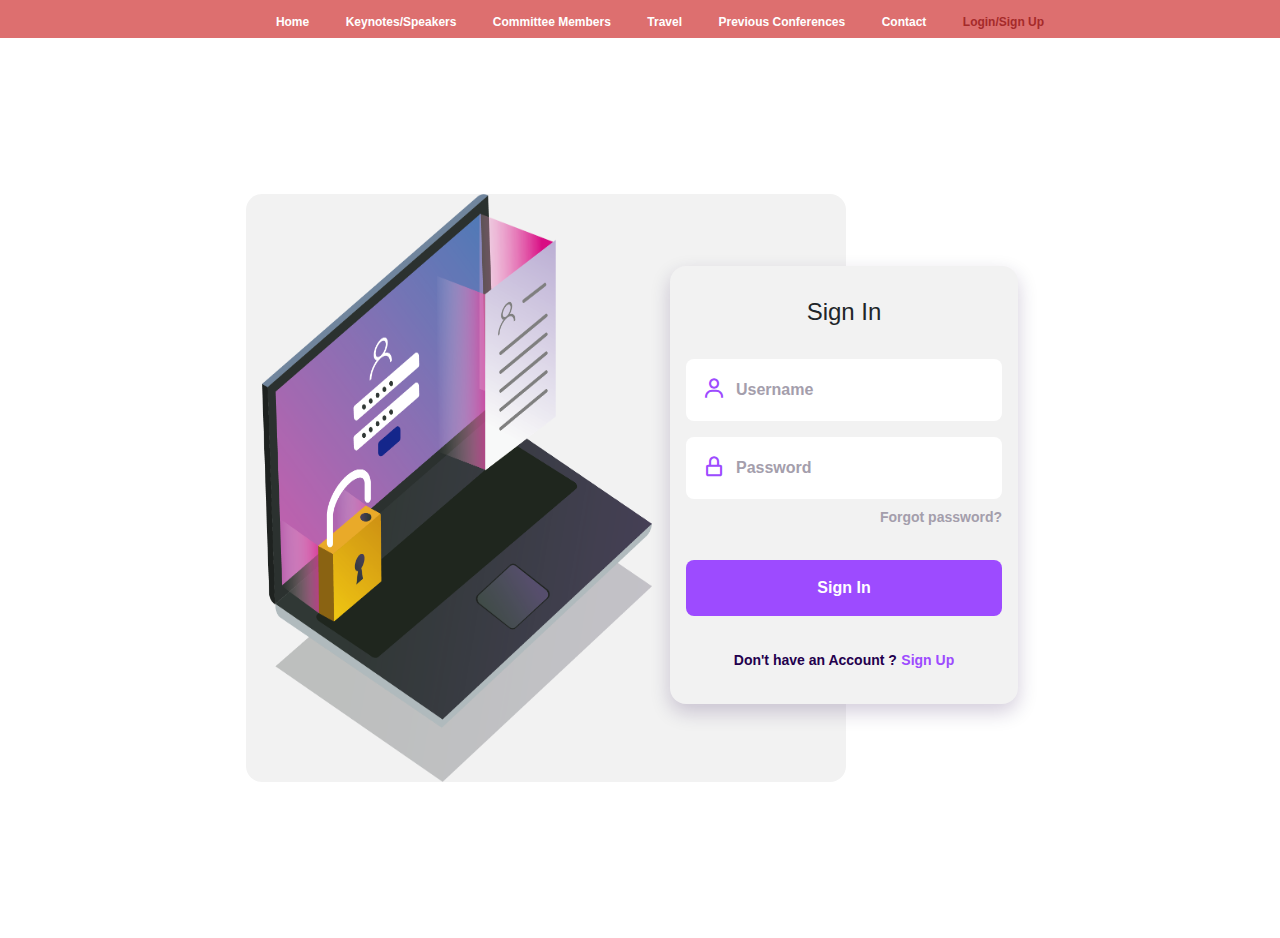
<file: account.html>
<!DOCTYPE html>
<html lang="en">
    <head>
        <meta charset="UTF-8">
        <meta name="viewport" content="width=device-width, initial-scale=1.0">
        <link rel="stylesheet" href="https://use.fontawesome.com/releases/v5.7.1/css/all.css" integrity="sha384-fnmOCqbTlWIlj8LyTjo7mOUStjsKC4pOpQbqyi7RrhN7udi9RwhKkMHpvLbHG9Sr" crossorigin="anonymous">
		<link rel="stylesheet" href="https://maxcdn.bootstrapcdn.com/bootstrap/4.0.0/css/bootstrap.min.css" integrity="sha384-Gn5384xqQ1aoWXA+058RXPxPg6fy4IWvTNh0E263XmFcJlSAwiGgFAW/dAiS6JXm" crossorigin="anonymous">
        <link rel="stylesheet" href="style.css">
    
        <!-- ===== BOX ICONS ===== -->
        <link href='https://cdn.jsdelivr.net/npm/boxicons@2.0.5/css/boxicons.min.css' rel='stylesheet'>

        <title>Responsive Login Form Sign In Sign Up</title>
    </head>
    <body class="account">
	<!--header--->
    <div class="header" style="background: rgb(221, 111, 111);">
        <div class="container">

            <div class="navbar">

                <nav>
                    
                    <ul id="MenuItems">
                        <li><a class="nav-link" href="index.html">Home</a></li>
                        <li><a class="nav-link" href="keynotes.html">Keynotes/Speakers</a></li>
                        <li><a class="nav-link" href="committee.html">Committee Members</a></li>
                        <li><a class="nav-link" href="travel.html">Travel</a></li>
                        <li><a class="nav-link" href="gallery.html">Previous Conferences</a></li>
                        <li><a class="nav-link" href="contact.html">Contact</a></li>	
                        <li><a class="nav-link" href="account.html"  style="color: brown;" >Login/Sign Up</a></li>							

                    </ul>
                </nav>
                <img src="images/menu.jpg" class="menu-icon" onclick="menutoggle()">

            </div>
        </div>
    </div>

        <div class="login">
            <div class="login__content">
                <div class="login__img">
                    <img src="images/account1.png">
                </div>
                <div class="login__forms">
                    <form action="" class="login__registre" id="login-in">
                        <h1 class="login__title">Sign In</h1>
    
                        <div class="login__box">
                            <i class='bx bx-user login__icon'></i>
                            <input type="text" placeholder="Username" class="login__input">
                        </div>
    
                        <div class="login__box">
                            <i class='bx bx-lock-alt login__icon'></i>
                            <input type="password" placeholder="Password" class="login__input">
                        </div>

                        <a href="#" class="login__forgot">Forgot password?</a>

                        <a href="#" class="login__button">Sign In</a>

                        <div>
                            <span class="login__account">Don't have an Account ?</span>
                            <span class="login__signin" id="sign-up">Sign Up</span>
                        </div>
                    </form>

                    <form action="" class="login__create none" id="login-up">
                        <h1 class="login__title">Create Account</h1>
    
                        <div class="login__box">
                            <i class='bx bx-user login__icon'></i>
                            <input type="text" placeholder="Username" class="login__input">
                        </div>
    
                        <div class="login__box">
                            <i class='bx bx-at login__icon'></i>
                            <input type="text" placeholder="Email" class="login__input">
                        </div>

                        <div class="login__box">
                            <i class='bx bx-lock-alt login__icon'></i>
                            <input type="password" placeholder="Password" class="login__input">
                        </div>

                        <a href="#" class="login__button">Sign Up</a>

                        <div>
                            <span class="login__account">Already have an Account ?</span>
                            <span class="login__signup" id="sign-in">Sign In</span>
                        </div>

                        <div class="login__social">
                            <a href="#" class="login__social-icon"><i class='bx bxl-facebook' ></i></a>
                            <a href="#" class="login__social-icon"><i class='bx bxl-twitter' ></i></a>
                            <a href="#" class="login__social-icon"><i class='bx bxl-google' ></i></a>
                        </div>
                    </form>
                </div>
            </div>
        </div>

        <!--===== MAIN JS =====-->
        <script>
        var MenuItems = document.getElementById("MenuItems");
        MenuItems.style.maxHeight="0px";

        function menutoggle(){
            if(MenuItems.style.maxHeight=="0px")
            {
                MenuItems.style.maxHeight="600px";
            }
            else{
                MenuItems.style.maxHeight="0px";
            }
        }
            /*===== LOGIN SHOW and HIDDEN =====*/
const signUp = document.getElementById('sign-up'),
    signIn = document.getElementById('sign-in'),
    loginIn = document.getElementById('login-in'),
    loginUp = document.getElementById('login-up')


signUp.addEventListener('click', ()=>{
    // Remove classes first if they exist
    loginIn.classList.remove('block')
    loginUp.classList.remove('none')

    // Add classes
    loginIn.classList.toggle('none')
    loginUp.classList.toggle('block')
})

signIn.addEventListener('click', ()=>{
    // Remove classes first if they exist
    loginIn.classList.remove('none')
    loginUp.classList.remove('block')

    // Add classes
    loginIn.classList.toggle('block')
    loginUp.classList.toggle('none')
})

        </script>
    </body>
</html>
</file>
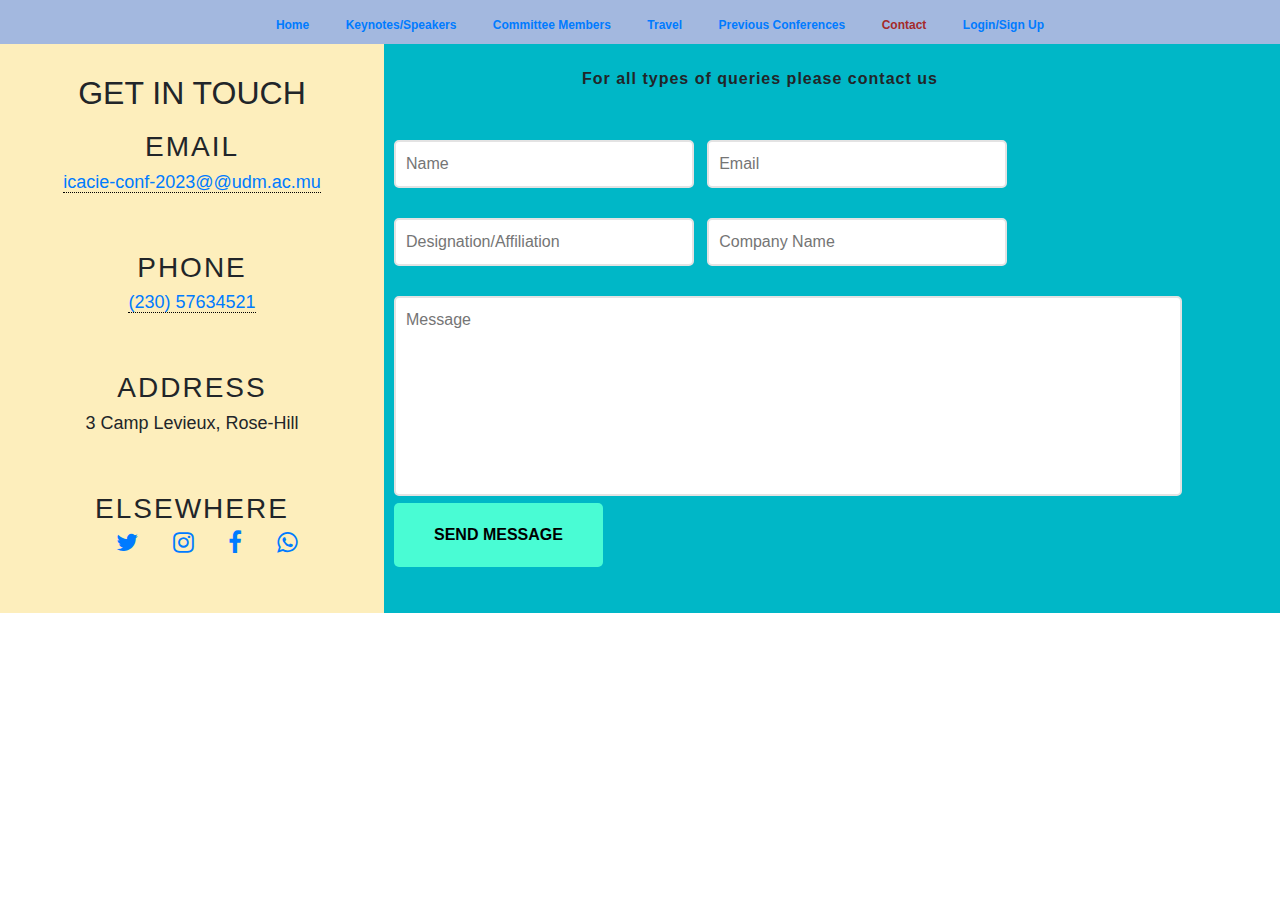
<file: contact.html>
<!DOCTYPE html>
<html lang="en">
  <head>
    <meta charset="utf-8">
    <title>Contact Us</title>
    <link rel="stylesheet" href="style.css">
    <link rel="stylesheet" href="https://use.fontawesome.com/releases/v5.7.1/css/all.css" integrity="sha384-fnmOCqbTlWIlj8LyTjo7mOUStjsKC4pOpQbqyi7RrhN7udi9RwhKkMHpvLbHG9Sr" crossorigin="anonymous">
	<link rel="stylesheet" href="https://maxcdn.bootstrapcdn.com/bootstrap/4.0.0/css/bootstrap.min.css" integrity="sha384-Gn5384xqQ1aoWXA+058RXPxPg6fy4IWvTNh0E263XmFcJlSAwiGgFAW/dAiS6JXm" crossorigin="anonymous">
    <link rel="stylesheet" href="https://cdnjs.cloudflare.com/ajax/libs/font-awesome/4.7.0/css/font-awesome.min.css">
    <link rel="preconnect" href="https://fonts.gstatic.com">
  </head>
 
  <body>
      <div class="header" style="background: rgb(163, 184, 223);">
        <div class="container">
            <div class="navbar">
                <nav>
                    <ul id="MenuItems">
                        <li><a class="nav-link" href="index.html">Home</a></li>
                        <li><a class="nav-link" href="keynotes.html">Keynotes/Speakers</a></li>
                        <li><a class="nav-link" href="committee.html">Committee Members</a></li>
                        <li><a class="nav-link" href="travel.html">Travel</a></li>
                        <li><a class="nav-link" href="gallery.html">Previous Conferences</a></li>
                        <li><a class="nav-link" href="contact.html" style="color: brown;">Contact</a></li>	
                        <li><a class="nav-link" href="account.html">Login/Sign Up</a></li>							
                    </ul>
                </nav>
					<img src="images/menu.jpg" class="menu-icon" onclick="menutoggle()">

            </div>
        </div>
    </div>
    
    <div class="title">
      <div class="left-side">
        <h2>GET IN TOUCH</h2>
      </div>
      <div class="right-side">
        <p><span>For all types of queries please contact us</span></p>
      </div>
    </div>

    <div class="contactcontainer">
      <div class="left-side">
        <div class="item">
          <h3>EMAIL</h3>
          <a href="">icacie-conf-2023@@udm.ac.mu</a>
        </div>
        <div class="item">
          <h3>PHONE</h3>
          <a href="">(230) 57634521</a>
        </div>
        <div class="item">
          <h3>ADDRESS</h3>
          <span>3 Camp Levieux, Rose-Hill</span>
        </div>
        <div class="item">
          <h3>ELSEWHERE</h3>
          <div class="icons">
            <a href="" class = "fa fa-twitter"></a>
            <a href="" class = "fa fa-instagram"></a>
            <a href="" class = "fa fa-facebook"></a>
            <a href="" class = "fa fa-whatsapp"></a>
          </div>
        </div>
      </div>
      <div class="right-side">
        <form action="" method = "post">
          <div class="top">
            <input type="text" placeholder="Name">
            <input type="text" placeholder="Email">
          </div>
          <div class="top">
            <input type="text" placeholder="Designation/Affiliation">
            <input type="text" placeholder="Company Name">
          </div>
          <textarea name="name"placeholder="Message"></textarea>
          <button type = "submit">SEND MESSAGE</button>
        </form>
      </div>
    </div>
    <script>
        var MenuItems = document.getElementById("MenuItems");
        MenuItems.style.maxHeight="0px";

        function menutoggle(){
            if(MenuItems.style.maxHeight=="0px")
            {
                MenuItems.style.maxHeight="600px";
            }
            else{
                MenuItems.style.maxHeight="0px";
            }
        }
    </script>
  </body>
</html>
</file>
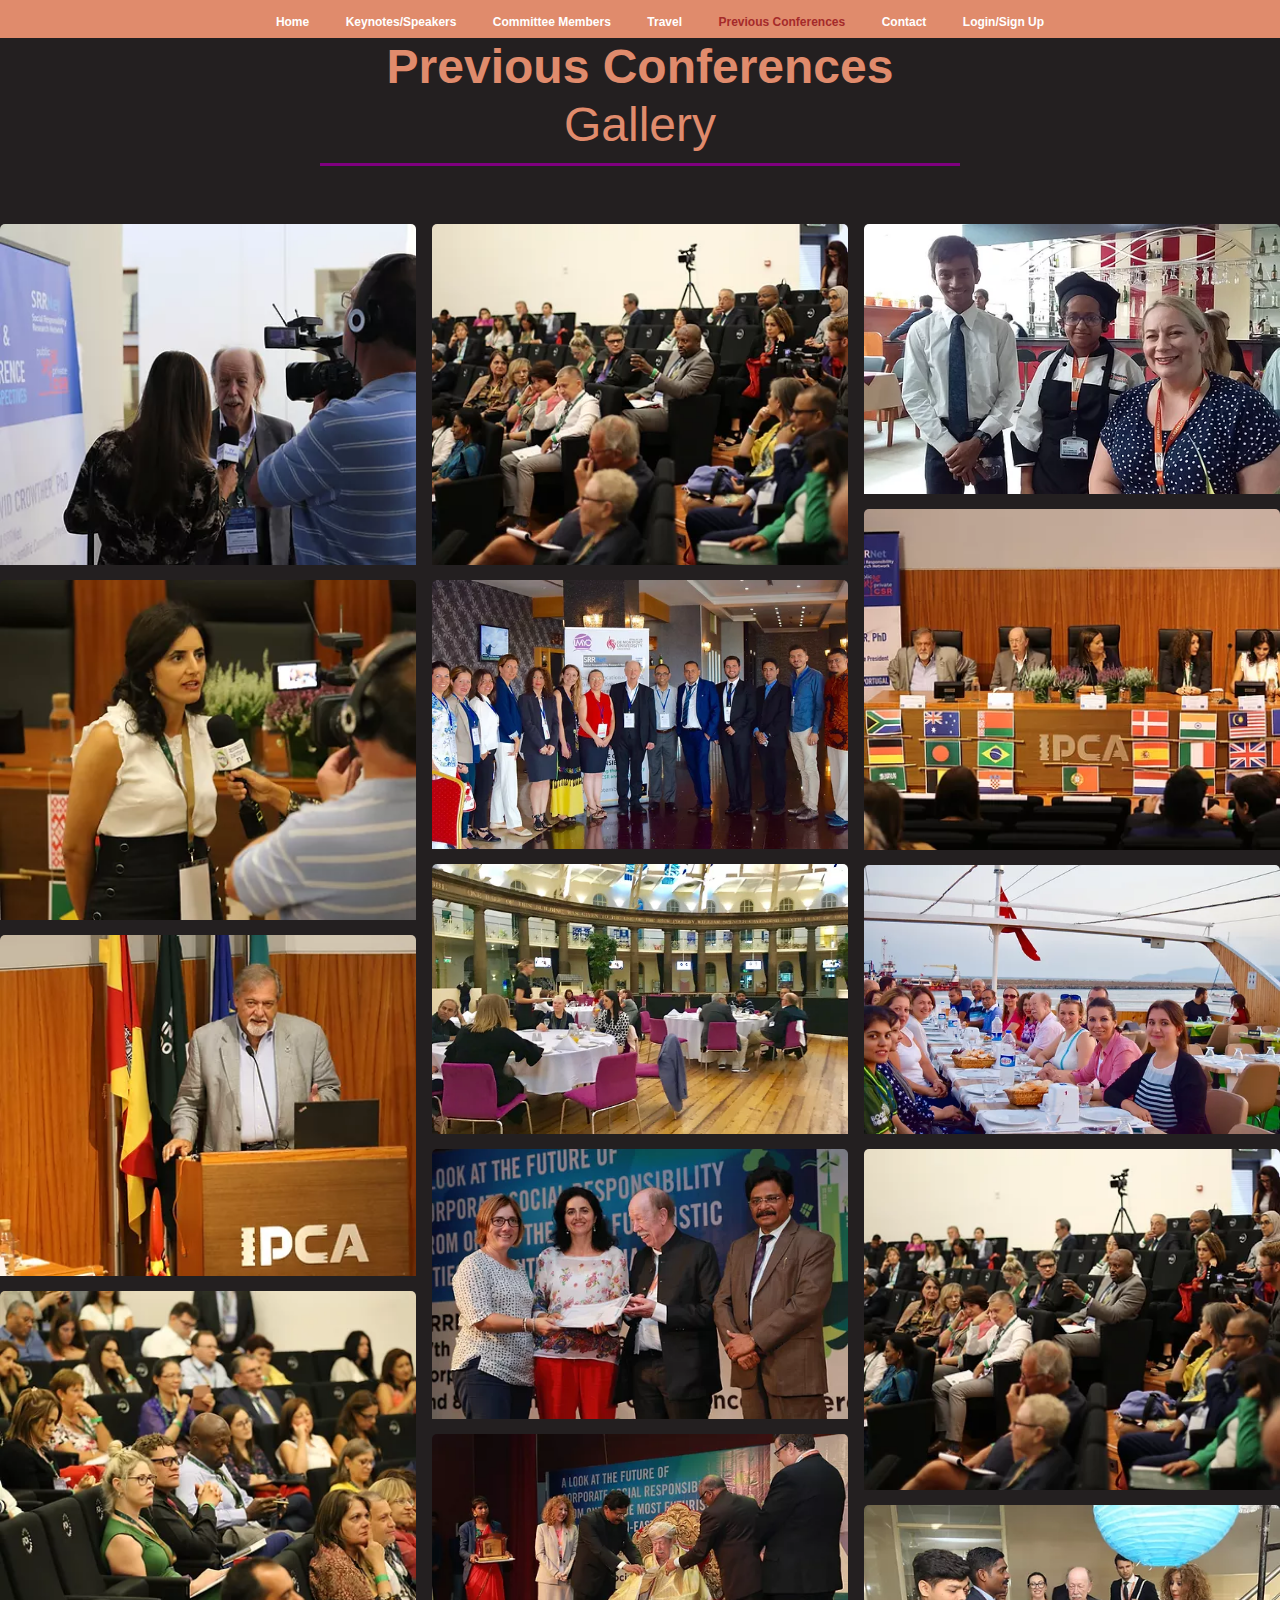
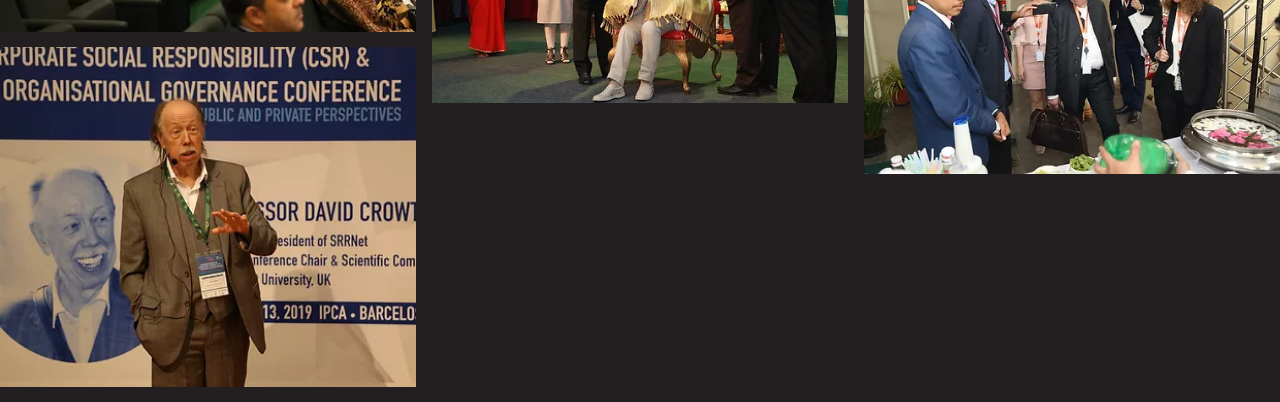
<file: gallery.html>
<!DOCTYPE html>
<html>
<head>
	<title>ICACIE Previous Conference</title>
  <link rel="stylesheet" href="https://use.fontawesome.com/releases/v5.7.1/css/all.css" integrity="sha384-fnmOCqbTlWIlj8LyTjo7mOUStjsKC4pOpQbqyi7RrhN7udi9RwhKkMHpvLbHG9Sr" crossorigin="anonymous">
  <link rel="stylesheet" href="https://maxcdn.bootstrapcdn.com/bootstrap/4.0.0/css/bootstrap.min.css" integrity="sha384-Gn5384xqQ1aoWXA+058RXPxPg6fy4IWvTNh0E263XmFcJlSAwiGgFAW/dAiS6JXm" crossorigin="anonymous">
	<link rel="stylesheet" type="text/css" href="style.css">
</head>

<body>
  <div class="header" style="background: #e08b6c;">
    <div class="container">
        <div class="navbar">
            <nav>
                <ul id="MenuItems">
                    <li><a class="nav-link" href="index.html">Home</a></li>
                    <li><a class="nav-link" href="keynotes.html">Keynotes/Speakers</a></li>
                    <li><a class="nav-link" href="committee.html">Committee Members</a></li>
                    <li><a class="nav-link" href="travel.html">Travel</a></li>
                    <li><a class="nav-link" href="gallery.html" style="color: brown;">Previous Conferences</a></li>
                    <li><a class="nav-link" href="contact.html">Contact</a></li>	
                    <li><a class="nav-link" href="account.html">Login/Sign Up</a></li>							
                </ul>
            </nav>
					<img src="images/menu.jpg" class="menu-icon" onclick="menutoggle()">

        </div>
    </div>
</div>

  <div class="gallerycontainer">
    <div class="galleryheading">
      <h3>Previous Conferences <span>Gallery</span></h3>
    </div>
    <div class="gallerybox">
      
      <div class="dream">
        <img src="images/pc1.jpg">
         <img src="images/pc2.jpg">
          <img src="images/pc3.jpg">
           <img src="images/pc4.jpg">
            <img src="images/pc5.jpg">
            
      </div>

        <div class="dream">
        <img src="images/pc6.jpg">
         <img src="images/pc7.jpg">
          <img src="images/pc8.jpg">
           <img src="images/pc9.jpg">
            <img src="images/pc10.jpg">
            
      </div>

        <div class="dream">
        <img src="images/pc11.jpg">
         <img src="images/pc12.jpg">
          <img src="images/pc13.jpg">
           <img src="images/pc14.jpg">
            <img src="images/pc15.jpg">
            
      </div>
    </div>
  </div>
<script>
        var MenuItems = document.getElementById("MenuItems");
        MenuItems.style.maxHeight="0px";

        function menutoggle(){
            if(MenuItems.style.maxHeight=="0px")
            {
                MenuItems.style.maxHeight="600px";
            }
            else{
                MenuItems.style.maxHeight="0px";
            }
        }
</script>
</body>
</html>
</file>
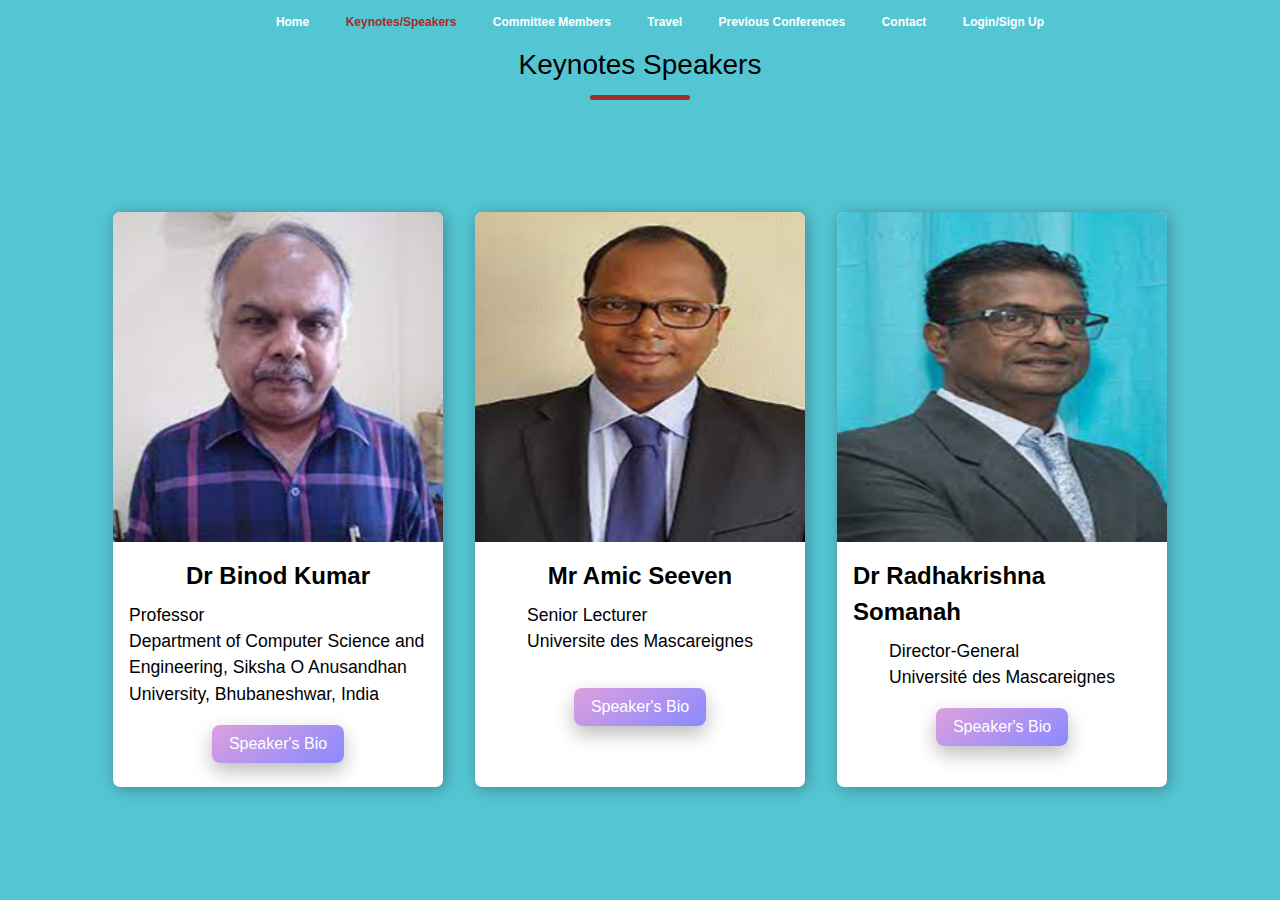
<file: keynotes.html>
<!DOCTYPE html>
<html lang="en">
    <head>
        <title>ICACIE Keynotes Speakers</title>
      <link rel="stylesheet" href="https://use.fontawesome.com/releases/v5.7.1/css/all.css" integrity="sha384-fnmOCqbTlWIlj8LyTjo7mOUStjsKC4pOpQbqyi7RrhN7udi9RwhKkMHpvLbHG9Sr" crossorigin="anonymous">
      <link rel="stylesheet" href="https://maxcdn.bootstrapcdn.com/bootstrap/4.0.0/css/bootstrap.min.css" integrity="sha384-Gn5384xqQ1aoWXA+058RXPxPg6fy4IWvTNh0E263XmFcJlSAwiGgFAW/dAiS6JXm" crossorigin="anonymous">
        <link rel="stylesheet" type="text/css" href="style.css">
    </head>
    
    <body style="background:rgb(84, 198, 211) ;">
        <div class="header" style="background: rgb(84, 198, 211);">
            <div class="container">
    
                <div class="navbar">
    
                    <nav>
                        
                        <ul id="MenuItems">
                            <li><a class="nav-link" href="index.html">Home</a></li>
                            <li><a class="nav-link" href="keynotes.html"  style="color: brown;">Keynotes/Speakers</a></li>
                            <li><a class="nav-link" href="committee.html">Committee Members</a></li>
                            <li><a class="nav-link" href="travel.html">Travel</a></li>
                            <li><a class="nav-link" href="gallery.html">Previous Conferences</a></li>
                            <li><a class="nav-link" href="contact.html">Contact</a></li>	
                            <li><a class="nav-link" href="account.html">Login/Sign Up</a></li>							
    
                        </ul>
                    </nav>
					<img src="images/menu.jpg" class="menu-icon" onclick="menutoggle()">
                </div>
            </div>
        </div>

    <div class="keynotescontainer">
    <div class="keynotesheading">
        <h3>Keynotes Speakers</h3>
      </div>
    <section class="keynotescards">
        <div class="keynotescard">
            <div class="keynotescard_image">
                <img src="images/kn1.jpeg">
            </div>
            <div class="keynotescard_content">
                <div class="keynotescard_title">
                    Dr Binod Kumar
                </div>
                <div class="keynotescard_text">
                    Professor <br> Department of Computer Science and Engineering,
                    Siksha O Anusandhan University,
                    Bhubaneshwar, India
                </div>
                <a href="https://scholar.google.co.in/citations?user=fy8kjmUAAAAJ&hl=en" target="_blank" class="keynotescard_readmore">Speaker's Bio</a>
            </div>
        </div>

        <div class="keynotescard">
            <div class="keynotescard_image">
                <img src="images/kn2.jpeg">
            </div>
            <div class="keynotescard_content">
                <div class="keynotescard_title">
                    Mr Amic Seeven
                </div>
                <div class="keynotescard_text">
                    Senior Lecturer
                    <p>Universite des Mascareignes</p>
                </div>
                <a href="https://udm.ac.mu/researcher/mr-seeven-amic/" target="_blank" class="keynotescard_readmore">Speaker's Bio</a>
            </div>
        </div>
        <div class="keynotescard">
            <div class="keynotescard_image">
                <img src="images/kn3.jpeg">
            </div>
            <div class="keynotescard_content">
                <div class="keynotescard_title">
                    Dr Radhakrishna Somanah
                </div>
                <div class="keynotescard_text">
                    Director-General<br> Université des Mascareignes
                </div>
                <a href="https://mu.linkedin.com/in/dinesh-somanah-083207127" target="_blank" class="keynotescard_readmore">Speaker's Bio</a>
            </div>
        </div>
    </div>
    </section>
    <script>
        var MenuItems = document.getElementById("MenuItems");
        MenuItems.style.maxHeight="0px";

        function menutoggle(){
            if(MenuItems.style.maxHeight=="0px")
            {
                MenuItems.style.maxHeight="600px";
            }
            else{
                MenuItems.style.maxHeight="0px";
            }
        }
    </script>
</body>

</html>
</file>
<file: style.css>
body{
	padding: 0;
	margin: 0;
	box-sizing:border-box;
}

/*Header*/

.box{
    margin:auto;
    width:300px;
    height:50px;
    background-color:silver;
    border-radius:30px;
    display:flex;
    align-items:center;
    padding:30px;
}


.navbar{
    display:flex;
    align-items:left;
    padding:5px;
}
nav{
    flex:1;
    text-align:center;
}
nav ul{
    display:inline-block;
    list-style-type:none;
}
nav ul li{
    display:inline-block;
    margin-right:0px;
	  font-size: 12px;
	  font-weight: bold;
}
a{
    text-decoration:none;
    color:#fff;
}
.menu-icon{
  width:50px;
  margin-left: 20px;
  display:none;
}
.container{
    max-width:1300px;
    margin:auto;
    padding-left:25px;
    padding-right:25px;
}
.container .input{
    border:0;
    outline:none;
    color:#000;
}
.breaking-news-section{
	padding: 0 30px 0 60px;
	display: flex;
}
.breaking-news{
	padding: 30px;
	color: black;
	text-decoration: none;	
}
.breaking-news:hover{
	color:#e08b6c;
}
.bntime{
	display: inline-block;
	color: white;
	padding: 0 10px;
	font-size: 16px;
}
.row{
    display: flex;
    align-items: center;
    flex-wrap: wrap;
    justify-content: space-around;
}
.col-2{
  flex-basis:30%;
  min-width:250px;
  margin-bottom:30px;
}
.col-2 img{
  width:100%;
}

.col-2 h1{
    font-size:50px;
    line-height:60px;
    margin:25px 0;
	  text-align: justify;
	  width: 320px;
}
.col-2 p{
	font-size: 18px;
	width: 330px;
	text-align: center;
	font-weight: bold;
   }
.btn{
    display: inline-block;
    background:#c300ff;
    color:#fff;
    padding:8px 30px;
    margin:30px 0;
    border-radius:30px;
    transition: 0.5s;
}
.btn:hover{
    background:#563434;
}
.header{
    background:radial-gradient(#fff,rgb(0,88,138));
}
.header .row{
    margin-top:70px;
}
.categories{
    margin:70px 0;
}

/*Main*/

#featured{
	flex: 2;
}
.carousel-date{
	display: block;
	text-align: center;
	font-size: 14px;
	color: rgba(255,255,255,0.7);
	font-weight: 300;
}
section{
	cursor: pointer;
}


.main-container{
	background-color: rgb(84, 198, 211);
	display: flex;
	flex-wrap: wrap;
	padding: 0 5%;
	justify-content: space-between;
	color: #fff;
}
.maincontainer-section{
	display: flex;
	flex-wrap: wrap;
	flex-basis: 60%;
	justify-content: space-between;
}

aside{
	padding: 10px;
	flex-basis: 30%;
	margin: auto 0;
	background-color: #e08b6c;
}
.aside-news h4{
        background-image: linear-gradient(to left, violet, indigo, green, blue, aqua, gold, red);
        -webkit-background-clip: text;
        -moz-background-clip: text;
        background-clip: text;
        color: transparent;
}
.aside-news{
	padding: 10px;
	flex-basis: 25%;
	border: 1px solid #fff;
	border-radius: 5px;
	color:black;
	margin: 10px;
}
#featured p{
	text-align: justify;
}
.latest-news{
	display: flex;
}

/* Host Section */

.news-container .carousel-text{
	position: absolute;
  background-image: linear-gradient(to left, violet, indigo, green, blue, aqua, gold, red);
  -webkit-background-clip: text;
  -moz-background-clip: text;
  background-clip: text;
  color: transparent;
  text-align: center;
  font-size: 72px;
	font-weight:light;
}
.news-container{
	margin-top: 10px;
  height: 400px;
  position: relative;
}

.news-container video{
  position: absolute;
  object-fit: cover;
  top:0;
  left: 0;
	height: 100%;
	width: 100%;
  overflow: hidden;
}

.news-container:hover{
filter: brightness(0.7);
}


/* sponsors */

.sponsors-section {
	max-width: 900px;
	margin: 0 auto;
	overflow: auto;
	padding: 0 40px;
  }
  
.card {
	background-color: #fff;
	color: #333;
	border-radius: 10px;
	box-shadow: 0 3px 10px rgba(0, 0, 0, 0.2);
	padding: 20px;
	margin: 10px;
  }
  .inline {
	display: flex;
	justify-content: center;
	align-items: center;
  }
.sponsors .inline {
	flex-wrap: nowrap;
  }
  
  .sponsors .card {
	text-align: center;
	margin: 18px 10px 40px;
	transition: transform 0.2s ease-in;
  }
  
  .sponsors .card h4 {
	font-size: 20px;
	margin-bottom: 10px;
  }
  
  .sponsors .card:hover {
	transform: translateY(-15px);
  }
  .sponsors p{
	text-align: center;
	font-size: 36px;
	background-blend-mode: normal;
	color: rgb(84, 198, 211);
   }
   
   /* Key notes & Committee members */

   .participants-container{
	background-color: rgb(0,183,199);
	display: flex;
	flex-wrap: wrap;
	padding: 10px;
	justify-content: center;
	color: black;
}

.participants-section{
	display: flex;
	flex-wrap: wrap;
	flex-basis: 25%;
	justify-content: center;
}

.copyright{
	width: 100%;
	background-color: black;
	color: #fff;
	padding: 5px;
	text-align: center;
}


/* Gallery*/
.gallerycontainer{
	display: flex;
	flex-direction: column;
	justify-content: center;
	align-items: center;
	text-align: center;
	background-color: rgb(35, 31, 32);
  }
  
  .galleryheading{
	width: 50%;
	padding-bottom: 50px;
	color: #e08b6c;
  }
  .galleryheading h3{
	font-size: 3em;
	font-weight: bolder;
	padding-bottom: 10px;
	border-bottom: 3px solid purple;
  }
  
  .galleryheading h3 span{
	font-weight: 100;
  }
  .gallerycontainer .gallerybox{
   display: flex;
   flex-direction: row;
   justify-content: space-between;
  }
  
  .gallerycontainer .gallerybox .dream{
	display: flex;
	flex-direction: column;
	width: 32.5%;
  }
  
  .gallerycontainer .gallerybox .dream img{
	width: 100%;
	padding-bottom: 15px;
	border-radius: 5px;
  }

/*Keynotes*/
.keynotescards {
    display: flex;
	flex-direction: row;
    justify-content: center;
    gap: 2rem;
    padding: 2rem;
    flex-wrap: wrap;
}

.keynotescards>* {
    flex-grow: 1;
    flex-basis: 50%;
    min-width: 280px;
    max-width: 330px;
}

.keynotescard {
    display: flex;
    flex-direction: column;
    color: #000;
    background-color: #fff;
    font-size: 1rem;
    border-radius: 0.45rem;
    overflow: hidden;
    box-shadow: 2px 2px 15px rgba(40, 40, 50, 0.4);
}

.keynotescard_image {
    position: relative;
    width: 100%;
    display: flex;
    flex: 0 0 160px;
}

.keynotescard_image img {
    position: relative;
    width: 100%;
    min-height: 220px;
}

.keynotescard_content {
    padding: 1rem;
    display: flex;
    align-items: center;
    flex-direction: column;
}

.keynotescard_title {
    font-size: 1.5rem;
    font-weight: 700;
    margin-bottom: 0.5rem;
}

.keynotescard_text {
    font-size: 1.1rem;
    margin-bottom: 1em;
}

.keynotescard_readmore {
    position: relative;
    margin-bottom: 0.5em;
    text-decoration: none;
    padding: 0.45em 1.05em;
    color: #fff;
    background: linear-gradient(-34deg, #8989ff, 50%, plum);
    box-shadow: 0 0.5em 1.2rem #0004;
    border-radius: 0.5em;
}
.keynotesheading{
    text-align:center;
    margin:0 auto 80px;
    position:relative;
    line-height:60px;
    color:black;
	  padding: 10px;
}
.keynotesheading::after{
    content:'';
    background:brown;
    width:100px;
    height:5px;
    border-radius:5px;
    position:absolute;
    bottom:0;
    left:50%;
    transform:translateX(-50%);
}

/*Committee*/
.committeecontainer {
	text-align: center;
	width: 50%;
	left: 25%;
	position: relative;
	margin: 20px;
	background-color: antiquewhite;
	box-shadow: 10px 10px 5px black;
  }

  .listcontainer{
	text-align: center;
	
  }

  .lists {
	display: inline-block;
	text-align: left;
  }
.hiddenimg {
	display: none;
  }
  
  .hiddentxt {
	font-weight: bold;
	color: #F00;
	z-index:-1;
  }
  
  .hiddentxt a {
	color: #F00;
	text-decoration: none;
	z-index: -1;
  }
  
  .hiddenclick {
	font-weight: bold;
	color: #F00;
	text-decoration: none;
	cursor: pointer;
  }
  
  .hiddenclick a {
	color: #F00;
	text-decoration: none;
  }
  
  .hiddenclick a:visited {
	color: #F00;
	text-decoration: none;
  }
  
  .hiddentxt:hover ~ .hiddenimg {
	display: block;
	position: absolute;
	z-index: 2;
  }
  
  .hiddenclickimg {
	display: none;
  
  }

/*login/signup*/

/*===== GOOGLE FONTS =====*/
@import url("https://fonts.googleapis.com/css2?family=Open+Sans:wght@400;600;700&display=swap");

/*===== VARIABLES CSS =====*/
:root{
  /*===== Colours =====*/
  --first-color: #9D4BFF;
  --first-color-dark: #23004D;
  --first-color-light: #A49EAC;
  --first-color-lighten: #F2F2F2;

  /*===== Font and typography =====*/
  --body-font: 'Open Sans', sans-serif;
  --h1-font-size: 1.5rem;
  --normal-font-size: .938rem;
  --small-font-size: .813rem;
}

@media screen and (min-width: 768px){
  :root{
    --normal-font-size: 1rem;
    --small-font-size: .875rem;
  }
}


/*===== LOGIN =====*/
.login{
  display: grid;
  grid-template-columns: 100%;
  height: 100vh;
  margin-left: 1.5rem;
  margin-right: 1.5rem;
}

.login__content{
  display: grid;
}

.login__img{
  justify-self: center;
}

.login__img img{
  width: 310px;
  margin-top: 1.5rem;
}

.login__forms{
  position: relative;
  height: 368px;
}

.login__registre, .login__create{
  position: absolute;
  bottom: 1rem;
  width: 100%;
  background-color: var(--first-color-lighten);
  padding: 2rem 1rem;
  border-radius: 1rem;
  text-align: center;
  box-shadow: 0 8px 20px rgba(35,0,77,.2);
  animation-duration: .4s;
  animation-name: animate-login;
}

@keyframes animate-login{
  0%{
    transform: scale(1,1);
  }
  50%{
    transform: scale(1.1,1.1);
  }
  100%{
    transform: scale(1,1);
  }
}

.login__title{
  font-size: var(--h1-font-size);
  margin-bottom: 2rem;
}

.login__box{
  display: grid;
  grid-template-columns: max-content 1fr;
  column-gap: .5rem;
  padding: 1.125rem 1rem;
  background-color: #FFF;
  margin-top: 1rem;
  border-radius: .5rem;
}

.login__icon{
  font-size: 1.5rem;
  color: var(--first-color);
}

.login__input{
  border: none;
  outline: none;
  font-size: var(--normal-font-size);
  font-weight: 700;
  color: var(--first-color-dark);
}

.login__input::placeholder{
  font-size: var(--normal-font-size);
  font-family: var(--body-font);
  color: var(--first-color-light);
}

.login__forgot{
  display: block;
  width: max-content;
  margin-left: auto;
  margin-top: .5rem;
  font-size: var(--small-font-size);
  font-weight: 600;
  color: var(--first-color-light);
}

.login__button{
  display: block;
  padding: 1rem;
  margin: 2rem 0;
  background-color: var(--first-color);
  color: #FFF;
  font-weight: 600;
  text-align: center;
  border-radius: .5rem;
  transition: .3s;
}

.login__button:hover{
  background-color: var(--first-color-dark);
}

.login__account, .login__signin, .login__signup{
  font-weight: 600;
  font-size: var(--small-font-size);
}

.login__account{
  color: var(--first-color-dark);
}

.login__signin, .login__signup{
  color: var(--first-color);
  cursor: pointer;
}

.login__social{
  margin-top: 2rem;
}

.login__social-icon{
  font-size: 1.5rem;
  color: var(--first-color-dark);
  margin: 0 1.5rem;
}

/*Show login*/
.block{
  display: block;
}

/*Hidden login*/
.none{
  display: none;
}


/*Contact*/
.title{
  display: flex;
}

.left-side{
    background-color: rgb(253, 238, 188);
}
.title .left-side{
  width: 30%;
  display: flex;
  flex-direction: column;
  text-align: center;
  padding-top: 30px;
}
.right-side{
  background-color:rgb(0, 183, 199);

}

.title .right-side{
  width: 70%;
  padding: 20px 0px;
  display: flex;
  justify-content: center;

}

.title .right-side p{
  width: 500px;
  letter-spacing: 1px;
  line-height: 30px;
  
}

.title .right-side p span{
  font-weight: 600;
}

.contactcontainer{
  display: flex;
}

.contactcontainer .left-side{
  width: 30%;
  display: flex;
  flex-direction: column;
  text-align: center;
  height: 100%;
}

.contactcontainer .left-side .item{
  margin-bottom: 55px;
}

.contactcontainer .left-side .item h3{
  letter-spacing: 2px;
  margin-bottom: 5px;
}

.contactcontainer .left-side .item > a{
  border-bottom: 1px dotted black;
  font-size: 18px;
}

.contactcontainer .left-side .item span{
  font-size: 18px;
}

.contactcontainer .left-side .item .icons a{
  padding: 0px 0px 0px 30px;
  font-size: 24px;
}

.contactcontainer .right-side{
  width: 70%;
  padding: 10px;
  display: flex;
  flex-direction: column;
  align-items: left;
}

.contactcontainer .right-side .top{
  width: 70%;
  display: flex;
  justify-content: space-between;
  margin-bottom: 30px;
}

.contactcontainer .right-side .top input{
  width: 300px;
  font-size: 16px;
  padding: 10px;
  border: 2px solid #E3E3E3;
  outline-color: lightgreen;
  border-radius: 5px;
}

.contactcontainer .right-side textarea{
  width: 90%;
  font-size: 16px;
  height: 200px;
  padding: 10px;
  border: 2px solid #E3E3E3;
  outline-color: lightgreen;
  border-radius: 5px;
  resize: none;
}

.contactcontainer .right-side button{
  background: #49FCD4;
  padding: 20px 40px;
  border: none;
  border-radius: 5px;
  font-weight: 600;
  cursor: pointer;
}

/*Travel*/
.row{
  display: flex;
  align-items: center;
  flex-wrap: wrap;
  justify-content: space-around;
}
.small-container{
  max-width:1080px;
  margin:auto;
  padding-left: 25px;
  padding-right: 25px;
}
.col-4{
  flex-basis:25%;
  padding:10px;
  min-width:200px;
  margin-bottom:50px;
  transition:transform 0.5s;
}
.col-4 img{
  width:100%;
}
.small-container .title{
  text-align:center;
  margin:0 auto 80px;
  position:relative;
  line-height:60px;
  color:#555;
}
.small-container .title::after{
  content:'';
  background:#c300ff;
  width:80px;
  height:5px;
  border-radius:5px;
  position:absolute;
  bottom:0;
  left:50%;
  transform:translateX(-50%);
}
.small-container h4{
  color:#555;
  font-weight:normal;
}
.col-4:hover{
  transform:translateY(-5px);
}

:root{
	--bg-color: #fff;
	--text-color: #221314;
	--second-color: rgb(84, 198, 211);
	--main-color: #6e54fa;
	--big-font: 6rem;
	--h2-font: 3rem;
	--p-font: 1.1rem;
}
#travel{
  background-color: var(--second-color);
}

#destination{
  background-color: var(--second-color);
}

section{
	padding: 80px 18%;
}
.travelrow{
  display: flex;
  flex-wrap: wrap;
}


.travel .service-travelitems{
 flex:0 0 100%;
 max-width: 100%;
}
.travel .service-travelitems .travelitem{
 flex:0 0 50%;
 max-width: 50%;
 padding: 15px;
}

.travel .service-travelitems .travelitem-inner{
 border:1px solid #dddddd;
 padding: 30px;
}
.travel .service-travelitems .read-more-cont{
 display: none;
}
.travel .service-travelitems .travelitem-inner h3{
 font-size: 20px;
 color:#000000;
 margin-bottom: 30px;
 position: relative;
}
.travel .service-travelitems .travelitem-inner h3::before{
content: '';
height: 1px;
width: 80px;
background-color: #000000;
position: absolute;
left:0;
bottom:-10px;
}

.travel .service-travelitems .travelitem-inner p{
 color:#555555;
 font-size: 16px;
 margin:0 0 30px;
}
.travel .service-travelitems .travelitem-inner .travelbtn{
 font-size: 16px;
 background-color: transparent;
 border:1px solid #555555;
 color:#555555;
 padding: 8px 15px;
 cursor: pointer;
}

.popup-box{
 position: fixed;
 height: 100%;
 width: 100%;
 left: 0;
 top:0;
 background-color: rgba(0,0,0,0.5);
 z-index: 500;
 visibility: hidden;
 opacity:0;
 transition: all 0.5s ease-in-out;
}
.popup-box.open{
visibility: visible;
 opacity:1;	
}
.popup-box .popup-content{
 background-color: #ffffff;
 width: 1000px;
 position: absolute;
 left: 50%;
 top:50%;
 transform: translate(-50%,-50%);
 border-radius: 8px;
}

.popup-box .popup-header{
 padding: 15px 40px 15px 15px;
 border-bottom: 1px solid #dddddd;
}
.popup-box .popup-header h3{
 margin:0;
 color:#E91E63;
 font-size: 20px;
}
.popup-box .popup-header .popup-close-icon{
 position: absolute;
 height: 30px;
 width: 30px;
 text-align: center;
 color: #555555;
 font-size: 28px;
 line-height: 30px;
 right: 5px;
 top: 5px;
 cursor: pointer;
}
.popup-box .popup-body{
 padding: 15px;
 max-height: 300px;
 overflow-y: auto;
}
.popup-box .popup-body img{
 width: 100%;
 display: block;
 margin-top: 15px;
}
.popup-box .popup-body p{
 font-size: 16px;
 color:#555555;
 margin:0 0 15px;
}
.popup-box .popup-footer{
 padding: 15px;
 border-top:1px solid #dddddd;
 text-align: right;
}
.popup-box .popup-footer .travelbtn{
 padding: 8px 15px;
 border:1px solid #555555;
 color:#555555;
 font-size: 16px;
 background-color: transparent;
 cursor: pointer;
 border-radius: 4px;
}
.popup-box .popup-footer .travelbtn:focus{
 outline: none;
}



.package-content{
	display: grid;
	grid-template-columns: repeat(auto-fit, minmax(200px, auto));
	grid-gap: 2rem;
	align-items: center;
	margin-top: 5rem;
}
.thum{
	position: relative;
	transition: all .3s cubic-bezier(.445,.05,.55,.95);
	will-change: filter;
	cursor: pointer;
}
.thum img{
	width: 100%;
	height: auto;
}
.thum h3{
	position: absolute;
	font-size: 30px;
	font-weight: 600;
	text-align: right;
	color: var(--bg-color);
	top: 36px;
	right: 40px;
}
.dest-content{
	display: flex;
	flex-wrap: wrap;
	align-items: center;
	justify-content: space-between;
	padding-top: 24px;
}
.stars i{
	color: var(--main-color);
	font-size: 20px;
}
.thum:hover{
	filter: brightness(100%) hue-rotate(45deg);
	transform: scale(1.04);
}
.location h4{
	font-size: 24px;
	font-weight: 600;
	margin-bottom: 8px;
}
.location p{
	font-size: 15px;
	color: var(--second-color);
}

.destination-content{
	display: grid;
	grid-template-columns: repeat(auto-fit, minmax(340px, auto));
	grid-gap: 2rem;
	align-items: center;
	margin-top: 5rem;
}
.col-content{
	position: relative;
}
.col-content img{
	width: 100%;
	height: 500px;
	object-fit: cover;
	border-radius: 15px;
	filter: brightness(80%);
	transition: all .3s cubic-bezier(.495,.05,.55,.95);
	will-change: filter;
}
.col-content h5{
	position: absolute;
	font-size: 22px;
	font-weight: 500;
	color: var(--bg-color);
	left: 15px;
	bottom: 60px;
}
.col-content p{
	position: absolute;
	font-size: 15px;
	color: var(--bg-color);
	left: 15px;
	bottom: 30px;
	letter-spacing: 2px;
}
.col-content img:hover{
	filter: brightness(100%);
	transform: scale(1.04);
	cursor: pointer;
}




/*Home*/  
@media only screen and (max-width:1000px){
    nav ul{
        position:absolute;
        top:70px;
        left:0;
        background:black;
        width:100%;
        overflow:hidden;
        transition: max-height 0.5s;
        z-index: 4;
    }
    nav ul li{
        display:block;
        margin-right:50px;
        margin-top:10px;
        margin-bottom:10px;
    }
    nav ul li a{
        color:#fff;
    }
    .menu-icon{
        display:block;
        cursor:pointer;
    } 

  }



@media only screen and (max-width: 600px) {
	.info-section{	
		padding: 10px;
		flex-wrap: wrap;
	}
	#featured{
		flex: auto;
	}	
	.news-section, aside, .news-section article,.social-links section{
		flex-basis: 100%;		
	}
	aside{
		border-width: 0;
	}
	.social-links section{
		margin-top: 20px;
	}
	.website-header img{
		width: 35px;
		height: 35px;
		padding: 5px;
	}
	.website-header h1{
		font-size: 15px;
	}
	.social-icons{
		flex-basis: 100%;
	}
	.navbar-collapse{
		background-color: black;
		z-index: 16;
	}
	.navbar-toggler-icon{
		background-image: url(images/menu.jpg);
		z-index: 16;
	}
}


/*Previous Conference*/
@media only screen and (max-width: 769px){
	.gallerycontainer .gallerybox{
   flex-direction: column;
  }

.gallerycontainer .gallerybox .dream{
  width: 100%;
}

}

@media only screen and (max-width: 643px){
.galleryheading{
  width: 100%;
}
.galleryheading h3{
  font-size: 1em;
}

}

/*Keynotes*/
@media(max-width: 460px) {
    .keynotescard {
        flex-direction: column;
    }
}

/* Login/Sign Up*/
@media screen and (min-width: 576px){
  .login__forms{
    width: 348px;
    justify-self: center;
  }
}

/*Contact*/
@media (max-width: 1200px){
  .title{
    flex-direction: column;
  }
  .title .left-side{
    width: 100%;
    justify-content: flex-start;
    padding: 40px 0px 40px 40px;
  }
  .title .right-side{
    width: 100%;
    padding: 50px 0px 30px 0px;
  }
  .contactcontainer{
    flex-direction: column-reverse;
  }
  .title .right-side p{
    width: 90%;
  }
  .contactcontainer .right-side{
    width: 100%;
  }
  .contactcontainer .right-side form{
    width: 90%;
  }
  .contactcontainer .right-side .top{
    width: 100%;
  }
  .contactcontainer .right-side .top input{
    width: 49%;
  }
  .contactcontainer .left-side{
    width: 90%;
    text-align: left;
    align-items: flex-start;
    margin: auto;
    padding: 60px 0px 0px 0px;
    background: none;
  }
  .contactcontainer .left-side .item{
    margin-bottom: 50px;
  }
  .contactcontainer .left-side .item .icons a{
    padding: 0px 20px 15px 0px;
  }
}

@media (max-width: 520px){
  .contactcontainer .right-side .top{
    flex-direction: column;
    height: 110px;
    margin-bottom: 10px;
  }
  .contactcontainer .right-side .top input{
    width: 100%;
  }
  .contactcontainer .right-side textarea{
    margin-bottom: 10px;
  }
}


@media screen and (min-width: 1024px){
  .login{
    height: 100vh;
    overflow: hidden;
  }

  .login__content{
    grid-template-columns: repeat(2, max-content);
    justify-content: center;
    align-items: center;
    margin-left: 10rem;
  }

  .login__img{
    display: flex;
    width: 600px;
    height: 588px;
    background-color: var(--first-color-lighten);
    border-radius: 1rem;
    padding-left: 1rem;
  }

  .login__img img{
    width: 390px;
    margin-top: 0;
  }

  .login__registre, .login__create{
    left: -11rem;
  }

  .login__registre{
    bottom: -2rem;
  }

  .login__create{
    bottom: -5.5rem;
  }
}


/*travel*/

@media(max-width: 767px){
  .travel .service-travelitems .travelitem{
    flex:0 0 100%;
    max-width: 100%;
 }
 .popup-box .popup-content{
      width: calc(100% - 30px);
 }
 }
</file>
